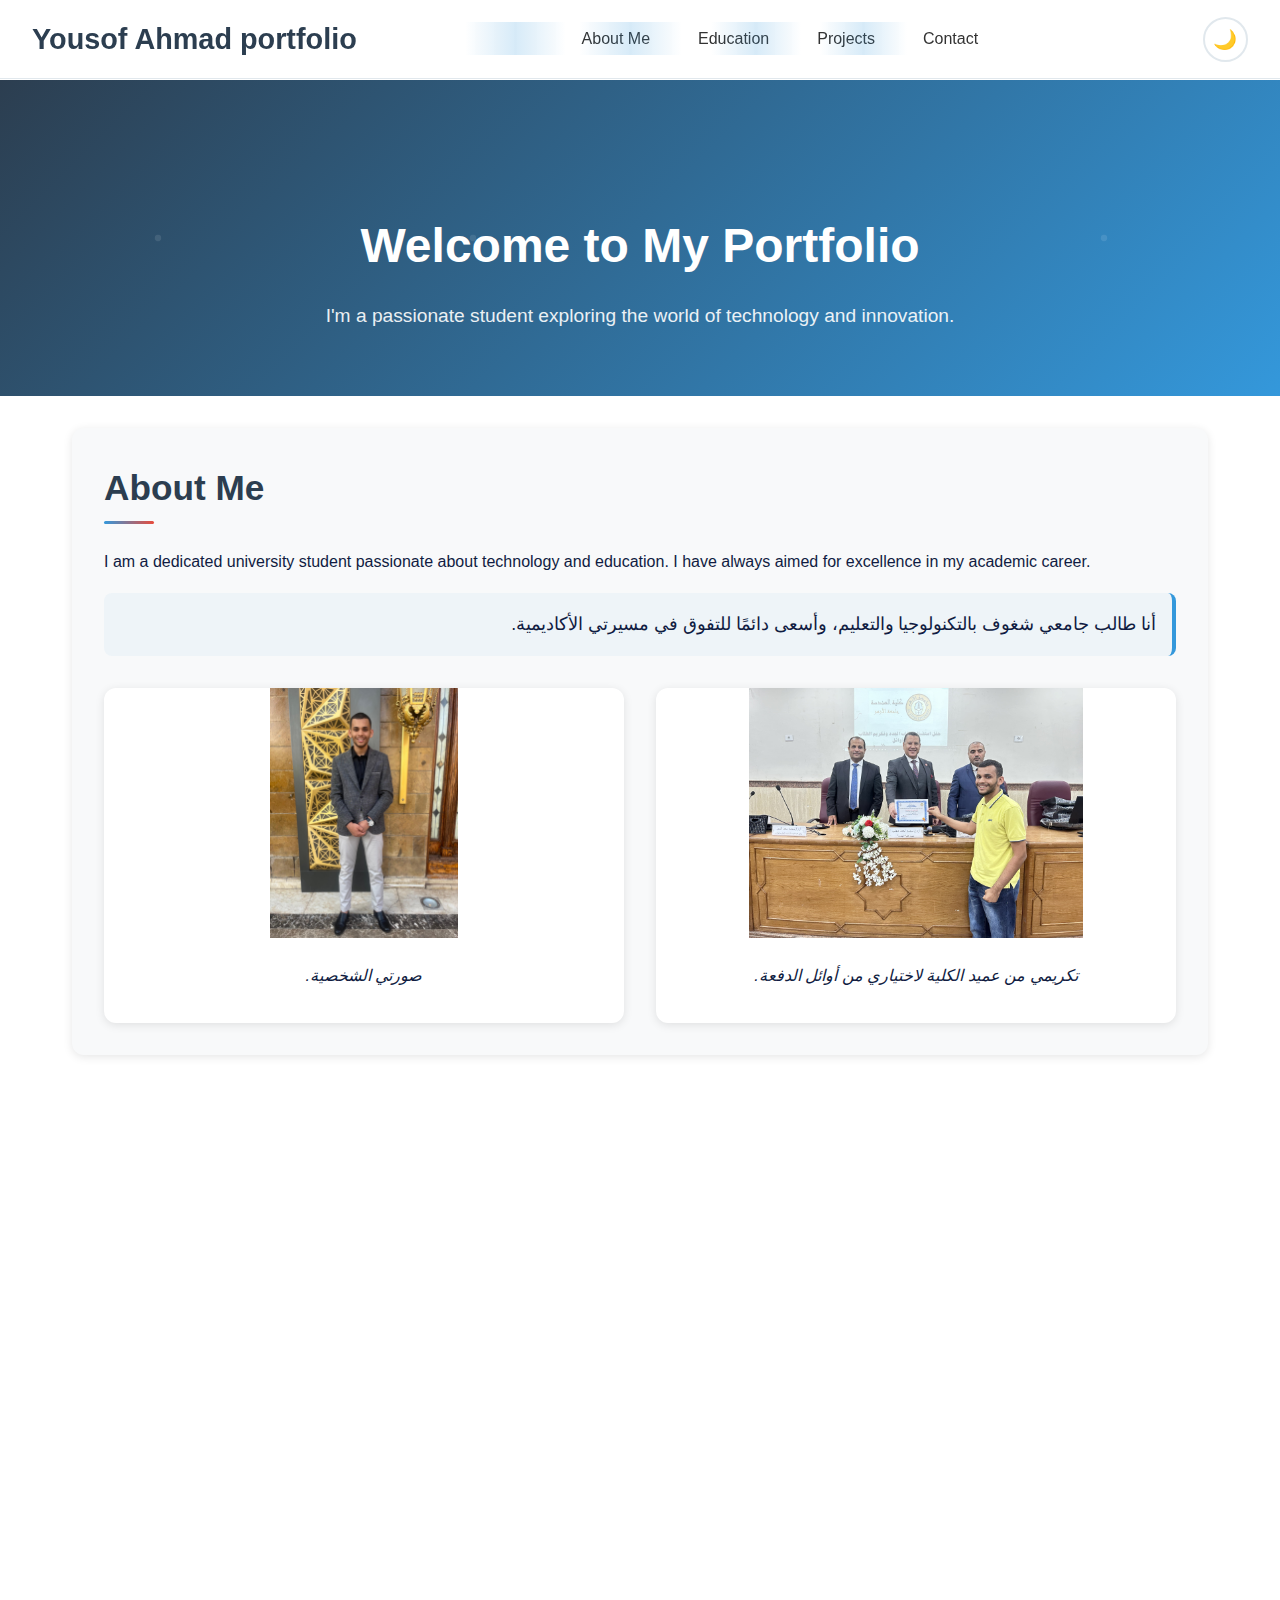
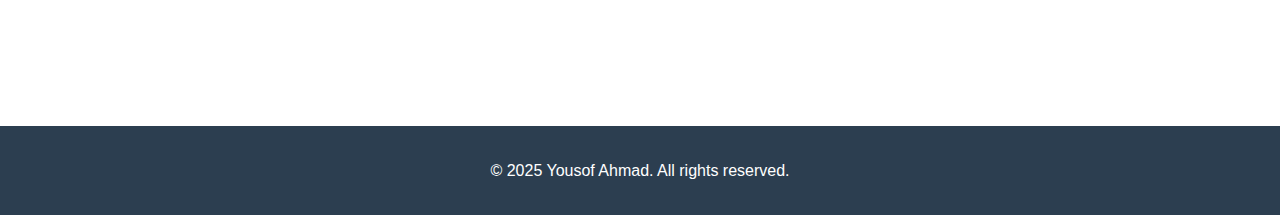
<file: index.html>
<!DOCTYPE html>
<html lang="en">

<head>
  <meta charset="UTF-8">
  <meta name="viewport" content="width=device-width, initial-scale=1.0">
  <meta name="description" content="Yousef Ahmad's Portfolio - A passionate student exploring technology and innovation">
  <meta name="keywords" content="portfolio, student, technology, innovation, web development">
  <meta name="author" content="Yousof Ahmad">
  <title>Yousof's Portfolio</title>
  <link rel="stylesheet" href="https://cdnjs.cloudflare.com/ajax/libs/font-awesome/6.0.0/css/all.min.css">
  <link rel="stylesheet" href="styles/style.css">
</head>

<body>
  <nav class="navbar">
    <h1 class="logo">Yousof Ahmad portfolio</h1>
    <button class="mobile-menu-toggle" onclick="toggleMobileMenu()">
      <i class="fas fa-bars"></i>
    </button>
    <ul class="nav-links">
      <li><a href="#about">About Me</a></li>
      <li><a href="#education">Education</a></li>
      <li><a href="#projects">Projects</a></li>
      <li><a href="#contact">Contact</a></li>
    </ul>
    <button onclick="toggleTheme()" class="theme-toggle">🌙</button>
  </nav>

  <header class="hero">
    <h2>Welcome to My Portfolio</h2>
    <p>I'm a passionate student exploring the world of technology and innovation.</p>
  </header>

  <main>
    <section id="about" class="section">
      <h2>About Me</h2>
      <p>I am a dedicated university student passionate about technology and education. I have always aimed for excellence in my academic career.</p>
      <p class="arabic">أنا طالب جامعي شغوف بالتكنولوجيا والتعليم، وأسعى دائمًا للتفوق في مسيرتي الأكاديمية.</p>
      <div class="image-group">
        <div class="img-box">
          <img src="images/IMG-20240805-WA0003.jpg" alt="Personal Photo">
          <p class="caption">صورتي الشخصية.</p>
        </div>
        <div class="img-box">
          <img src="images/WhatsApp Image 2025-07-17 at 9.08.30 AM.jpeg" alt="Award Ceremony">
          <p class="caption">تكريمي من عميد الكلية لاختياري من أوائل الدفعة.</p>
        </div>
      </div>
    </section>

    <section id="education" class="section">
      <h2>Education</h2>
      <div class="education-content">
        <div class="education-header">
          <h3>Al-Azhar University</h3>
          <span class="education-year">2023 - Present</span>
        </div>
        <div class="education-degree">
          <strong>2nd Year Student – 1st Year in Systems & Computer Engineering</strong>
        </div>
        <div class="education-achievement">
          <p>🏆 Ranked among the top students during preparatory year</p>
        </div>
        
        <div class="education-description">
          <p>I am a passionate Systems & Computer Engineering student at Al-Azhar University, currently in my second year of study and the first year in my specialization. I ranked among the top students during my preparatory year.</p>
          
          <p>With a strong foundation in Java, C++, OOP, Data Structures, and Algorithms, I am eager to apply my skills in real-world projects and contribute to the tech industry. I am actively seeking internship opportunities to gain hands-on experience and expand my knowledge.</p>
        </div>

        <div class="skills-section">
          <h4>Technical Skills</h4>
          <div class="skills-grid">
            <span class="skill-tag">Java</span>
            <span class="skill-tag">C++</span>
            <span class="skill-tag">OOP</span>
            <span class="skill-tag">Data Structures</span>
            <span class="skill-tag">Algorithms</span>
          </div>
        </div>

        <div class="activities-section">
          <h4>Activities & Leadership</h4>
          <div class="activity-item">
            <div class="activity-header">
              <strong>Scout Leader</strong>
              <span class="activity-org">Al-Salam Scouts Group, Al Rehab Club</span>
            </div>
            <ul class="activity-list">
              <li>Leading and mentoring youth in a wide range of scouting activities</li>
              <li>Organizing community service projects, camps, and workshops that enhance leadership, teamwork, and problem-solving skills</li>
              <li>Promoting personal growth and responsibility through outdoor challenges</li>
            </ul>
          </div>
          
          <div class="activity-item">
            <div class="activity-header">
              <strong>Tennis Enthusiast</strong>
            </div>
            <p>Active participant in tennis activities, developing discipline and competitive spirit</p>
          </div>
        </div>
      </div>
    </section>

    <section id="projects" class="section">
      <h2>My Projects</h2>
      <ul>
        <li><a href="https://al-azhar-electronics.netlify.app/projects/47" target="_blank">Digital Counter with Arduino</a></li>
        <li>Making Speaker from Scratch</li>
      </ul>
    </section>

    <section id="contact" class="section">
      <h2>Contact Me</h2>
      <p>You can email me at:</p>
      <a class="email" href="https://mail.google.com/mail/?view=cm&fs=1&to=yousofahamad158@gmail.com" target="_blank">yousofahamad158@gmail.com</a>
      <p>Connect with me:</p>
      <ul class="social-links">
        <li><a href="https://www.linkedin.com/in/yousof-ahmad-5187011b9" target="_blank"><i class="fab fa-linkedin"></i> LinkedIn</a></li>
        <li><a href="https://github.com/yousof158" target="_blank"><i class="fab fa-github"></i> GitHub</a></li>
        <li><a href="https://wa.me/+201555935967" target="_blank"><i class="fab fa-whatsapp"></i> WhatsApp</a></li>
      </ul>
    </section>
  </main>

  <footer>
    <p>&copy; 2025 Yousof Ahmad. All rights reserved.</p>
  </footer>

  <script src="js/proj.js"></script>
</body>

</html>
</file>
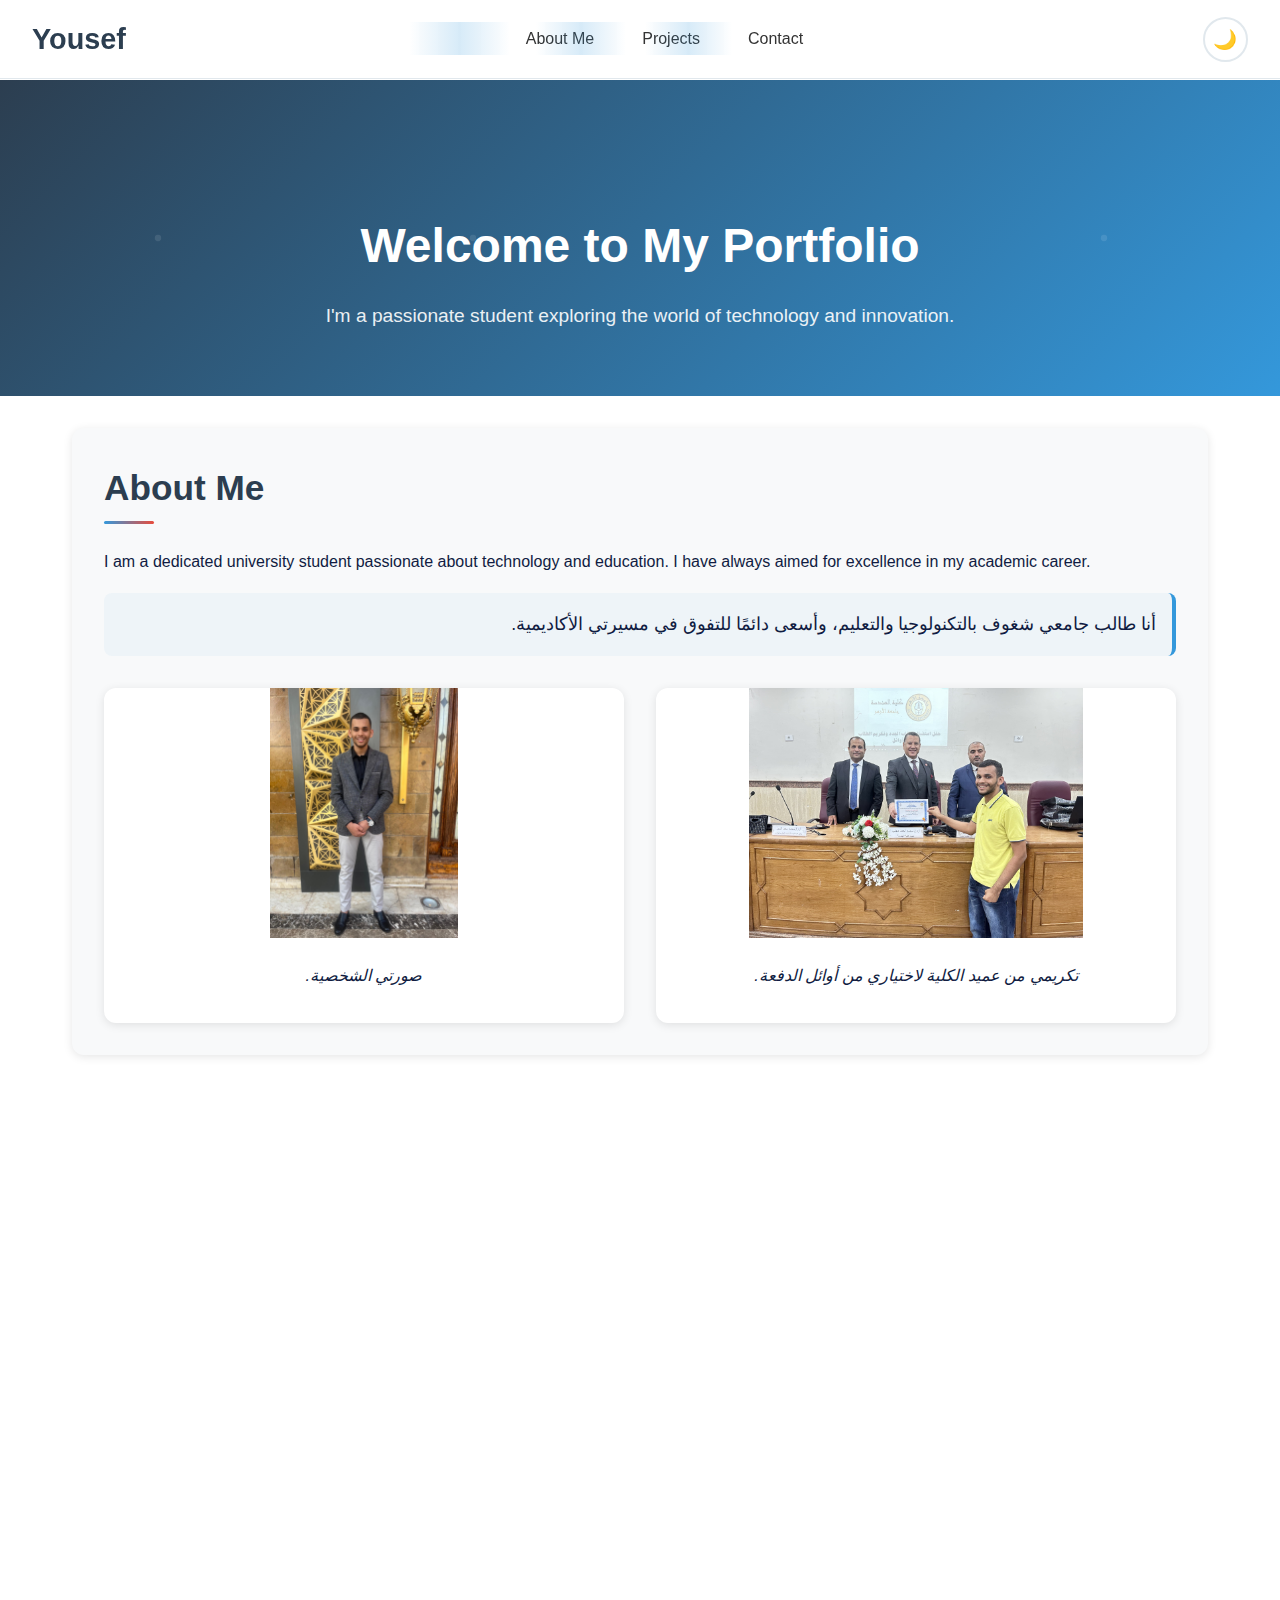
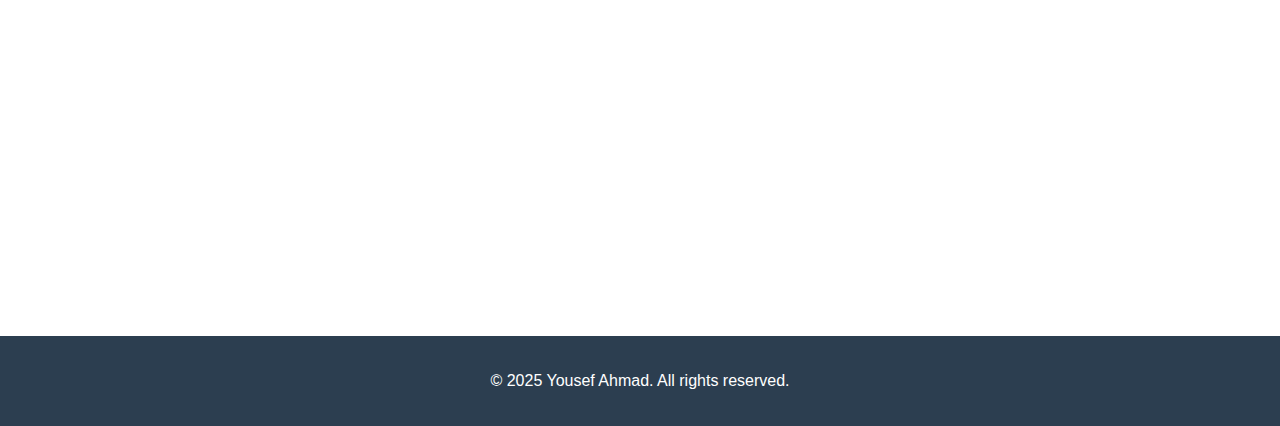
<file: pages/index.html>
<!DOCTYPE html>
<html lang="en">

<head>
  <meta charset="UTF-8">
  <meta name="viewport" content="width=device-width, initial-scale=1.0">
  <title>Yousef's Portfolio</title>
  
</head>

<body>
  <nav class="navbar">
    <h1 class="logo">Yousef</h1>
    <ul class="nav-links">
      <li><a href="#about">About Me</a></li>
      <li><a href="#projects">Projects</a></li>
      <li><a href="#contact">Contact</a></li>
    </ul>
    <button onclick="toggleTheme()" class="theme-toggle">🌙</button>
  </nav>

  <header class="hero">
    <h2>Welcome to My Portfolio</h2>
    <p>I'm a passionate student exploring the world of technology and innovation.</p>
  </header>

  <main>
    <section id="about" class="section">
      <h2>About Me</h2>
      <p>I am a dedicated university student passionate about technology and education. I have always aimed for excellence in my academic career.</p>
      <p class="arabic">أنا طالب جامعي شغوف بالتكنولوجيا والتعليم، وأسعى دائمًا للتفوق في مسيرتي الأكاديمية.</p>
      <div class="image-group">
        <div class="img-box">
          <img src="/images/IMG-20240805-WA0003.jpg" alt="Personal Photo">
          <p class="caption">صورتي الشخصية.</p>
        </div>
        <div class="img-box">
          <img src="/images/WhatsApp Image 2025-07-17 at 9.08.30 AM.jpeg" alt="Award Ceremony">
          <p class="caption">تكريمي من عميد الكلية لاختياري من أوائل الدفعة.</p>
        </div>
      </div>
    </section>

    <section id="projects" class="section">
      <h2>My Projects</h2>
      <ul>
        <li><a href="https://al-azhar-electronics.netlify.app/projects/47" target="_blank">Digital Counter with Arduino</a></li>
        <li>Making Speaker from Scratch</li>
      </ul>
    </section>

    <section id="contact" class="section">
      <h2>Contact Me</h2>
      <p>You can email me at:</p>
      <a class="email" href="https://mail.google.com/mail/?view=cm&fs=1&to=yousofahamad158@gmail.com" target="_blank">yousofahamad158@gmail.com</a>
    </section>
  </main>

  <footer>
    <p>&copy; 2025 Yousef Ahmad. All rights reserved.</p>
  </footer>

  <script src="/js/proj.js"></script>
  <link rel="stylesheet" href="/styles/style.css">
</body>

</html>
</file>
<file: styles/style.css>
/* Reset and base styles */
* {
  margin: 0;
  padding: 0;
  box-sizing: border-box;
}

:root {
  --primary-color: #2c3e50;
  --secondary-color: #3498db;
  --accent-color: #e74c3c;
  --text-color: #333;
  --text-light: #101c42;
  --bg-color: #ffffff;
  --bg-secondary: #f8f9fa;
  --border-color: #e1e8ed;
  --shadow: 0 2px 10px rgba(0, 0, 0, 0.1);
  --shadow-hover: 0 5px 20px rgba(0, 0, 0, 0.15);
  --transition: all 0.3s cubic-bezier(0.4, 0, 0.2, 1);
}

[data-theme="dark"] {
  --primary-color: #34495e;
  --secondary-color: #3498db;
  --accent-color: #e74c3c;
  --text-color: #ecf0f1;
  --text-light: #bdc3c7;
  --bg-color: #2c3e50;
  --bg-secondary: #34495e;
  --border-color: #4a5f7a;
  --shadow: 0 2px 10px rgba(0, 0, 0, 0.3);
  --shadow-hover: 0 5px 20px rgba(0, 0, 0, 0.4);
}

html {
  scroll-behavior: smooth;
}

body {
  font-family: 'Segoe UI', Tahoma, Geneva, Verdana, sans-serif;
  line-height: 1.6;
  color: var(--text-color);
  background-color: var(--bg-color);
  transition: var(--transition);
}

/* Navigation */
.navbar {
  position: fixed;
  top: 0;
  left: 0;
  right: 0;
  background: rgba(255, 255, 255, 0.95);
  backdrop-filter: blur(10px);
  border-bottom: 1px solid var(--border-color);
  padding: 1rem 2rem;
  display: flex;
  justify-content: space-between;
  align-items: center;
  z-index: 1000;
  transition: var(--transition);
}

[data-theme="dark"] .navbar {
  background: rgba(44, 62, 80, 0.95);
}

.navbar.scrolled {
  padding: 0.5rem 2rem;
  box-shadow: var(--shadow);
}

.logo {
  font-size: 1.8rem;
  font-weight: bold;
  color: var(--primary-color);
  transition: var(--transition);
}

.logo:hover {
  color: var(--secondary-color);
  transform: scale(1.05);
}

.nav-links {
  display: flex;
  gap: 1rem;
  list-style: none;
  transition: max-height 0.3s;
}

.nav-links li {
  position: relative;
}

.nav-links a {
  text-decoration: none;
  color: var(--text-color);
  font-weight: 500;
  padding: 0.5rem 1rem;
  border-radius: 8px;
  transition: var(--transition);
  position: relative;
  overflow: hidden;
}

.nav-links a::before {
  content: '';
  position: absolute;
  top: 0;
  left: -100%;
  width: 100%;
  height: 100%;
  background: linear-gradient(90deg, transparent, rgba(52, 152, 219, 0.2), transparent);
  transition: var(--transition);
}

.nav-links a:hover::before {
  left: 100%;
}

.nav-links a:hover {
  color: var(--secondary-color);
  background-color: rgba(52, 152, 219, 0.1);
  transform: translateY(-2px);
}

.nav-links a.active {
  color: var(--secondary-color);
  background-color: rgba(52, 152, 219, 0.15);
  box-shadow: 0 2px 8px rgba(52, 152, 219, 0.3);
}

.theme-toggle {
  background: none;
  border: 2px solid var(--border-color);
  border-radius: 50%;
  width: 45px;
  height: 45px;
  font-size: 1.2rem;
  cursor: pointer;
  transition: var(--transition);
  display: flex;
  align-items: center;
  justify-content: center;
}

.theme-toggle:hover {
  border-color: var(--secondary-color);
  transform: rotate(180deg) scale(1.1);
  box-shadow: var(--shadow);
}

/* Hero Section */
.hero {
  background: linear-gradient(135deg, var(--primary-color), var(--secondary-color));
  color: white;
  text-align: center;
  padding: 8rem 2rem 4rem;
  margin-top: 80px;
  position: relative;
  overflow: hidden;
}

.hero::before {
  content: '';
  position: absolute;
  top: 0;
  left: 0;
  right: 0;
  bottom: 0;
  background: url('data:image/svg+xml,<svg xmlns="http://www.w3.org/2000/svg" viewBox="0 0 100 100"><defs><pattern id="grain" width="100" height="100" patternUnits="userSpaceOnUse"><circle cx="50" cy="50" r="1" fill="white" opacity="0.1"/></pattern></defs><rect width="100" height="100" fill="url(%23grain)"/></svg>');
  animation: float 20s ease-in-out infinite;
}

@keyframes float {
  0%, 100% { transform: translateY(0px); }
  50% { transform: translateY(-20px); }
}

.hero h2 {
  font-size: 3rem;
  margin-bottom: 1rem;
  animation: slideInUp 1s ease-out;
  position: relative;
  z-index: 1;
}

.hero p {
  font-size: 1.2rem;
  opacity: 0.9;
  animation: slideInUp 1s ease-out 0.2s both;
  position: relative;
  z-index: 1;
}

@keyframes slideInUp {
  from {
    opacity: 0;
    transform: translateY(30px);
  }
  to {
    opacity: 1;
    transform: translateY(0);
  }
}

/* Main Content */
main {
  max-width: 1200px;
  margin: 0 auto;
  padding: 2rem;
}

.section {
  margin-bottom: 4rem;
  padding: 2rem;
  background: var(--bg-secondary);
  border-radius: 12px;
  box-shadow: var(--shadow);
  transition: var(--transition);
  opacity: 0;
  transform: translateY(30px);
}

.section.visible {
  opacity: 1;
  transform: translateY(0);
}

.section:hover {
  box-shadow: var(--shadow-hover);
  transform: translateY(-5px);
}

.section h2 {
  color: var(--primary-color);
  margin-bottom: 1.5rem;
  font-size: 2.2rem;
  position: relative;
  padding-bottom: 0.5rem;
}

.section h2::after {
  content: '';
  position: absolute;
  bottom: 0;
  left: 0;
  width: 50px;
  height: 3px;
  background: linear-gradient(90deg, var(--secondary-color), var(--accent-color));
  border-radius: 2px;
}

.section p {
  margin-bottom: 1rem;
  color: var(--text-light);
  line-height: 1.8;
}

.arabic {
  direction: rtl;
  text-align: right;
  font-family: 'Arial', sans-serif;
  font-size: 1.1rem;
  color: var(--text-color);
  background: rgba(52, 152, 219, 0.05);
  padding: 1rem;
  border-radius: 8px;
  border-right: 4px solid var(--secondary-color);
}

/* Image Gallery */
.image-group {
  display: grid;
  grid-template-columns: repeat(auto-fit, minmax(300px, 1fr));
  gap: 2rem;
  margin-top: 2rem;
}

.img-box {
  background: var(--bg-color);
  border-radius: 12px;
  overflow: hidden;
  box-shadow: var(--shadow);
  transition: var(--transition);
}

.img-box:hover {
  transform: translateY(-10px);
  box-shadow: var(--shadow-hover);
}

.img-box img {
  width: 100%;
  height: 250px;
  object-fit: contain;
  max-height: 300px;
  transition: var(--transition);
}

.img-box:hover img {
  transform: scale(1.05);
}

.caption {
  padding: 1rem;
  text-align: center;
  color: var(--text-light);
  font-style: italic;
  direction: rtl;
}

/* Projects Section */
#projects ul {
  list-style: none;
}

#projects li {
  background: var(--bg-color);
  margin-bottom: 1rem;
  padding: 1.5rem;
  border-radius: 8px;
  border-left: 4px solid var(--secondary-color);
  transition: var(--transition);
  position: relative;
  overflow: hidden;
}

#projects li::before {
  content: '';
  position: absolute;
  top: 0;
  left: 0;
  width: 4px;
  height: 100%;
  background: var(--secondary-color);
  transition: var(--transition);
}

#projects li:hover::before {
  width: 100%;
  opacity: 0.05;
}

#projects li:hover {
  transform: translateX(10px);
  box-shadow: var(--shadow);
}

#projects a {
  color: var(--secondary-color);
  text-decoration: none;
  font-weight: 600;
  transition: var(--transition);
}

#projects a:hover {
  color: var(--accent-color);
  text-decoration: underline;
}

/* Contact Section */
.email {
  display: inline-block;
  background: linear-gradient(135deg, var(--secondary-color), var(--accent-color));
  color: white;
  padding: 1rem 2rem;
  border-radius: 50px;
  text-decoration: none;
  font-weight: 600;
  transition: var(--transition);
  position: relative;
  overflow: hidden;
}

.email::before {
  content: '';
  position: absolute;
  top: 0;
  left: -100%;
  width: 100%;
  height: 100%;
  background: linear-gradient(90deg, transparent, rgba(255, 255, 255, 0.2), transparent);
  transition: var(--transition);
}

.email:hover::before {
  left: 100%;
}

.email:hover {
  transform: translateY(-3px);
  box-shadow: 0 10px 25px rgba(52, 152, 219, 0.3);
}

/* Footer */
footer {
  background: var(--primary-color);
  color: white;
  text-align: center;
  padding: 2rem;
  margin-top: 4rem;
}

/* Mobile Menu Toggle */
.mobile-menu-toggle {
  display: none;
  background: none;
  border: none;
  font-size: 2rem;
}

@media (max-width: 768px) {
  .mobile-menu-toggle {
    display: block;
  }
  
  .navbar {
    padding: 1rem;
    flex-direction: row;
    justify-content: space-between;
    align-items: center;
    position: relative;
  }
  
  .nav-links {
    display: none;
    position: absolute;
    top: 100%;
    left: 0;
    right: 0;
    background: var(--bg-color);
    border-top: 1px solid var(--border-color);
    box-shadow: var(--shadow);
    flex-direction: column;
    gap: 0;
    padding: 1rem 0;
    z-index: 999;
  }
  
  .nav-links.active {
    display: flex;
  }
  
  .nav-links li {
    width: 100%;
    text-align: center;
    border-bottom: 1px solid var(--border-color);
  }
  
  .nav-links li:last-child {
    border-bottom: none;
  }
  
  .nav-links a {
    display: block;
    width: 100%;
    padding: 1rem;
    border-radius: 0;
  }
  
  .theme-toggle {
    order: 3;
  }
  
  .hero {
    padding: 6rem 1rem 3rem;
    margin-top: 80px;
  }
  
  .hero h2 {
    font-size: 2rem;
  }
  
  main {
    padding: 1rem;
  }
  
  .section {
    padding: 1.5rem;
  }
  
  .image-group {
    grid-template-columns: 1fr;
  }
}

/* Dark theme */
body.dark-theme {
  background: #181818;
  color: #eee;
}
body.dark-theme nav,
body.dark-theme .nav-links {
  background: #222;
}
body.dark-theme .section {
  background: #222;
  color: #eee;
}

/* Loading Animation */
.loading {
  opacity: 0;
  animation: fadeIn 0.6s ease-out forwards;
}

@keyframes fadeIn {
  to {
    opacity: 1;
  }
}

/* Scroll Progress Bar */
.scroll-progress {
  position: fixed;
  top: 0;
  left: 0;
  width: 0%;
  height: 3px;
  background: linear-gradient(90deg, var(--secondary-color), var(--accent-color));
  z-index: 1001;
  transition: width 0.1s ease-out;
}

/* Custom Scrollbar */
::-webkit-scrollbar {
  width: 8px;
}

::-webkit-scrollbar-track {
  background: var(--bg-secondary);
}

::-webkit-scrollbar-thumb {
  background: var(--secondary-color);
  border-radius: 4px;
}

::-webkit-scrollbar-thumb:hover {
  background: var(--accent-color);
}



/* Social Links */
.social-links {
  list-style: none;
  display: flex;
  gap: 1.5rem;
  margin-top: 1rem;
  justify-content: center;
}

.social-links li a {
  display: inline-block;
  background: var(--bg-color);
  color: var(--primary-color);
  padding: 0.8rem 1.5rem;
  border-radius: 50px;
  text-decoration: none;
  font-weight: 600;
  transition: var(--transition);
  box-shadow: var(--shadow);
}

.social-links li a:hover {
  background: var(--secondary-color);
  color: white;
  transform: translateY(-5px) scale(1.05);
  box-shadow: var(--shadow-hover);
}


/* Social Media Icons */
.social-links li a i {
  margin-right: 0.5rem;
  font-size: 1.2rem;
}

.social-links li a[href*="linkedin"]:hover {
  background: #0077b5;
  color: white;
}

.social-links li a[href*="github"]:hover {
  background: #333;
  color: white;
}

.social-links li a[href*="whatsapp"]:hover {
  background: #25d366;
  color: white;
}


/* Education Section Styling */
.education-content {
  background: linear-gradient(135deg, #667eea 0%, #764ba2 100%);
  color: white;
  padding: 2rem;
  border-radius: 15px;
  margin-top: 1rem;
  position: relative;
  overflow: hidden;
}

.education-content::before {
  content: '';
  position: absolute;
  top: 0;
  left: 0;
  right: 0;
  bottom: 0;
  background: url('data:image/svg+xml,<svg xmlns="http://www.w3.org/2000/svg" viewBox="0 0 100 100"><defs><pattern id="dots" width="20" height="20" patternUnits="userSpaceOnUse"><circle cx="10" cy="10" r="1" fill="white" opacity="0.1"/></pattern></defs><rect width="100" height="100" fill="url(%23dots)"/></svg>');
  z-index: 1;
}

.education-content > * {
  position: relative;
  z-index: 2;
}

.education-header {
  display: flex;
  justify-content: space-between;
  align-items: center;
  margin-bottom: 1rem;
  flex-wrap: wrap;
}

.education-header h3 {
  font-size: 1.8rem;
  margin: 0;
  color: #fff;
}

.education-year {
  background: rgba(255, 255, 255, 0.2);
  padding: 0.5rem 1rem;
  border-radius: 20px;
  font-weight: 600;
  backdrop-filter: blur(10px);
}

.education-degree {
  background: rgba(255, 255, 255, 0.15);
  padding: 1rem;
  border-radius: 10px;
  margin-bottom: 1rem;
  border-left: 4px solid #ffd700;
}

.education-achievement {
  text-align: center;
  margin: 1.5rem 0;
}

.education-achievement p {
  font-size: 1.1rem;
  background: rgba(255, 215, 0, 0.2);
  padding: 0.8rem;
  border-radius: 25px;
  display: inline-block;
  border: 2px solid #ffd700;
}

.education-description {
  margin: 1.5rem 0;
  line-height: 1.8;
}

.education-description p {
  margin-bottom: 1rem;
  color: rgba(255, 255, 255, 0.95);
}

.skills-section, .activities-section {
  margin-top: 2rem;
  background: rgba(255, 255, 255, 0.1);
  padding: 1.5rem;
  border-radius: 12px;
  backdrop-filter: blur(10px);
}

.skills-section h4, .activities-section h4 {
  color: #ffd700;
  margin-bottom: 1rem;
  font-size: 1.3rem;
  text-align: center;
}

.skills-grid {
  display: flex;
  flex-wrap: wrap;
  gap: 0.8rem;
  justify-content: center;
}

.skill-tag {
  background: linear-gradient(45deg, #ff6b6b, #4ecdc4);
  color: white;
  padding: 0.5rem 1rem;
  border-radius: 25px;
  font-weight: 600;
  font-size: 0.9rem;
  box-shadow: 0 4px 15px rgba(0, 0, 0, 0.2);
  transition: var(--transition);
}

.skill-tag:hover {
  transform: translateY(-3px) scale(1.05);
  box-shadow: 0 6px 20px rgba(0, 0, 0, 0.3);
}

.activity-item {
  margin-bottom: 1.5rem;
  background: rgba(255, 255, 255, 0.05);
  padding: 1rem;
  border-radius: 10px;
  border-left: 4px solid #4ecdc4;
}

.activity-header {
  display: flex;
  justify-content: space-between;
  align-items: center;
  margin-bottom: 0.8rem;
  flex-wrap: wrap;
}

.activity-header strong {
  color: #4ecdc4;
  font-size: 1.1rem;
}

.activity-org {
  color: rgba(255, 255, 255, 0.8);
  font-style: italic;
  font-size: 0.9rem;
}

.activity-list {
  list-style: none;
  padding-left: 0;
}

.activity-list li {
  position: relative;
  padding-left: 1.5rem;
  margin-bottom: 0.5rem;
  color: rgba(255, 255, 255, 0.9);
}

.activity-list li::before {
  content: '▶';
  position: absolute;
  left: 0;
  color: #4ecdc4;
  font-size: 0.8rem;
}

/* Responsive adjustments for education section */
@media (max-width: 768px) {
  .education-header {
    flex-direction: column;
    align-items: flex-start;
    gap: 0.5rem;
  }
  
  .activity-header {
    flex-direction: column;
    align-items: flex-start;
    gap: 0.3rem;
  }
  
  .skills-grid {
    justify-content: flex-start;
  }
}

/* Dark Mode Adjustments */
[data-theme="dark"] .education-content {    
  background: linear-gradient(135deg, var(--primary-color), var(--bg-secondary));
  color: var(--text-color);
}
</file>
